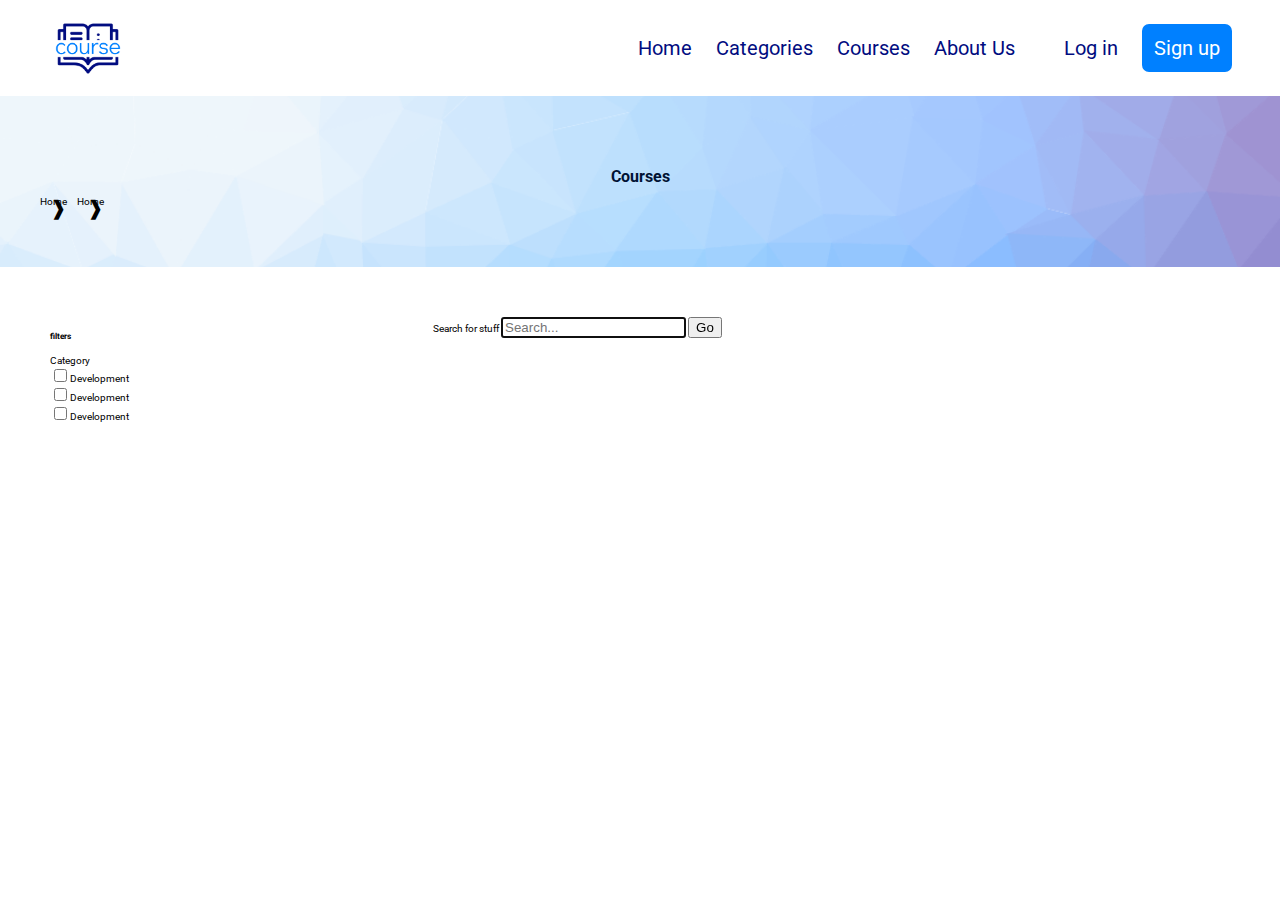
<file: allCourses.html>
<!DOCTYPE html>
<html lang="en">
  <head>
    <meta charset="UTF-8" />
    <meta http-equiv="X-UA-Compatible" content="IE=edge" />
    <meta name="viewport" content="width=device-width, initial-scale=1.0" />
    <link rel="stylesheet" href="style/style.css" />
    <link rel="stylesheet" href="style/coursesPageStyle.css" />
    <link rel="preconnect" href="https://fonts.googleapis.com" />
    <link rel="preconnect" href="https://fonts.gstatic.com" crossorigin />
    <link
      href="https://fonts.googleapis.com/css2?family=Roboto:wght@300;400;700;900&display=swap"
      rel="stylesheet"
    />
    <title>Document</title>
  </head>
  <body>
    <script src="js/script.js" type="module"></script>
    <header>
      <img class="logo" src="assets/logo.png" alt="logo" />
      <nav>
        <ul class="flex">
          <li><a href="index.html#home">Home</a></li>
          <li><a href="">Categories</a></li>
          <li><a href="">Courses</a></li>
          <li><a href="">About Us</a></li>
          <li class="login"><a href="">Log in</a></li>
          <li class="btn"><a href="">Sign up</a></li>
        </ul>
      </nav>
    </header>
    <section class="title-section background">
      <div class="container">
        <h1 class="heading">Courses</h1>
        <nav>
          <ul>
            <li><a href="#">Home</a></li>
            <li><a href="#">Home</a></li>
          </ul>
        </nav>
      </div>
    </section>
    <section class="course-page-section grid container">
      <div class="filter-container">
        <h5>filters</h5>
        <div class="filter-section-container">
          <div class="filter-header">Category</div>
          <ul>
            <li>
              <input name="dev" type="checkbox" /><label for="dev"
                >Development</label
              >
            </li>
            <li>
              <input name="dev" type="checkbox" /><label for="dev"
                >Development</label
              >
            </li>
            <li>
              <input name="dev" type="checkbox" /><label for="dev"
                >Development</label
              >
            </li>
          </ul>
        </div>
      </div>
      <div class="search">
        <form onsubmit="event.preventDefault();" role="search">
          <label for="search">Search for stuff</label>
          <input
            id="search"
            type="search"
            placeholder="Search..."
            autofocus
            required
          />
          <button type="submit">Go</button>
        </form>
      </div>

      <div class="courses-grid-container">
        <div class="courses-container grid"></div>
      </div>
    </section>
  </body>
</html>
</file>
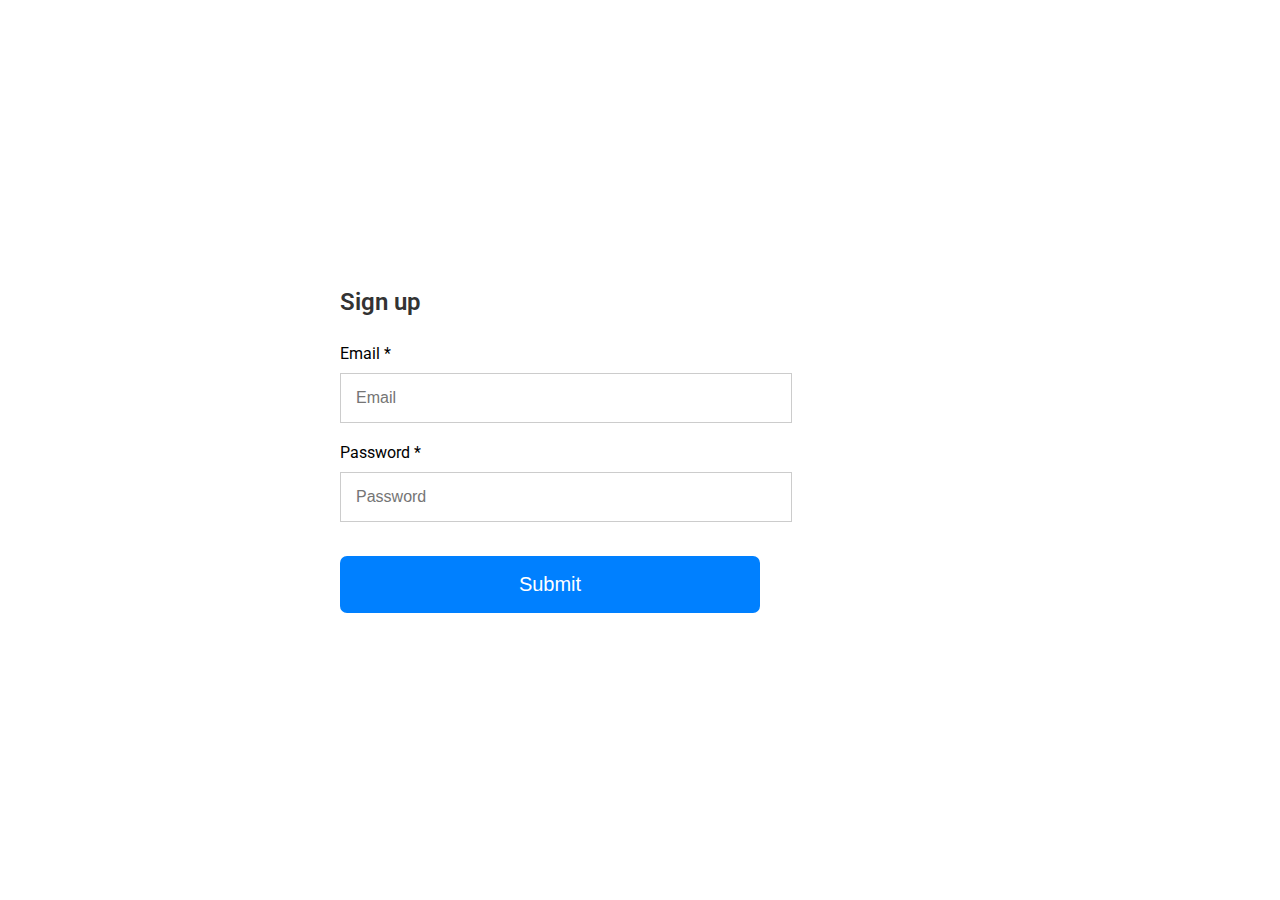
<file: login.html>
<!DOCTYPE html>
<html lang="en">
  <head>
    <meta charset="UTF-8" />
    <meta http-equiv="X-UA-Compatible" content="IE=edge" />
    <meta name="viewport" content="width=device-width, initial-scale=1.0" />
    <link rel="stylesheet" href="style/style.css" />
    <link rel="stylesheet" href="style/login.css" />
    <link rel="preconnect" href="https://fonts.googleapis.com" />
    <link rel="preconnect" href="https://fonts.gstatic.com" crossorigin />
    <link
      href="https://fonts.googleapis.com/css2?family=Roboto:wght@300;400;700;900&display=swap"
      rel="stylesheet"
    />
    <title>Document</title>
  </head>
  <body>
    <section>
      <div class="login-container">
        <form
          id="form"
          action="http://localhost/courses/server.php"
          method="GET"
        >
          <div class="checkout-block">
            <h4>Sign up</h4>

            <ul class="form-fields">
              <li class="form-field">
                <label for="email"
                  >Email <span class="required">*</span></label
                >
                <input
                  type="text"
                  name="email"
                  id="username"
                  placeholder="Email"
                  autocomplete="username"
                />
              </li>
              <li class="form-field">
                <label for="password"
                  >Password <span class="required">*</span></label
                >
                <input
                  type="password"
                  name="password"
                  id="password"
                  placeholder="Password"
                  autocomplete="current-password"
                />
              </li>
            </ul>

            <input type="submit" class="btn" value="Submit" />
        </form>
      </div>
    </section>
    <script src="jquery-3.6.4.min.js"></script>
    <script src="js/signin.js"></script>
  </body>
</html>
</file>
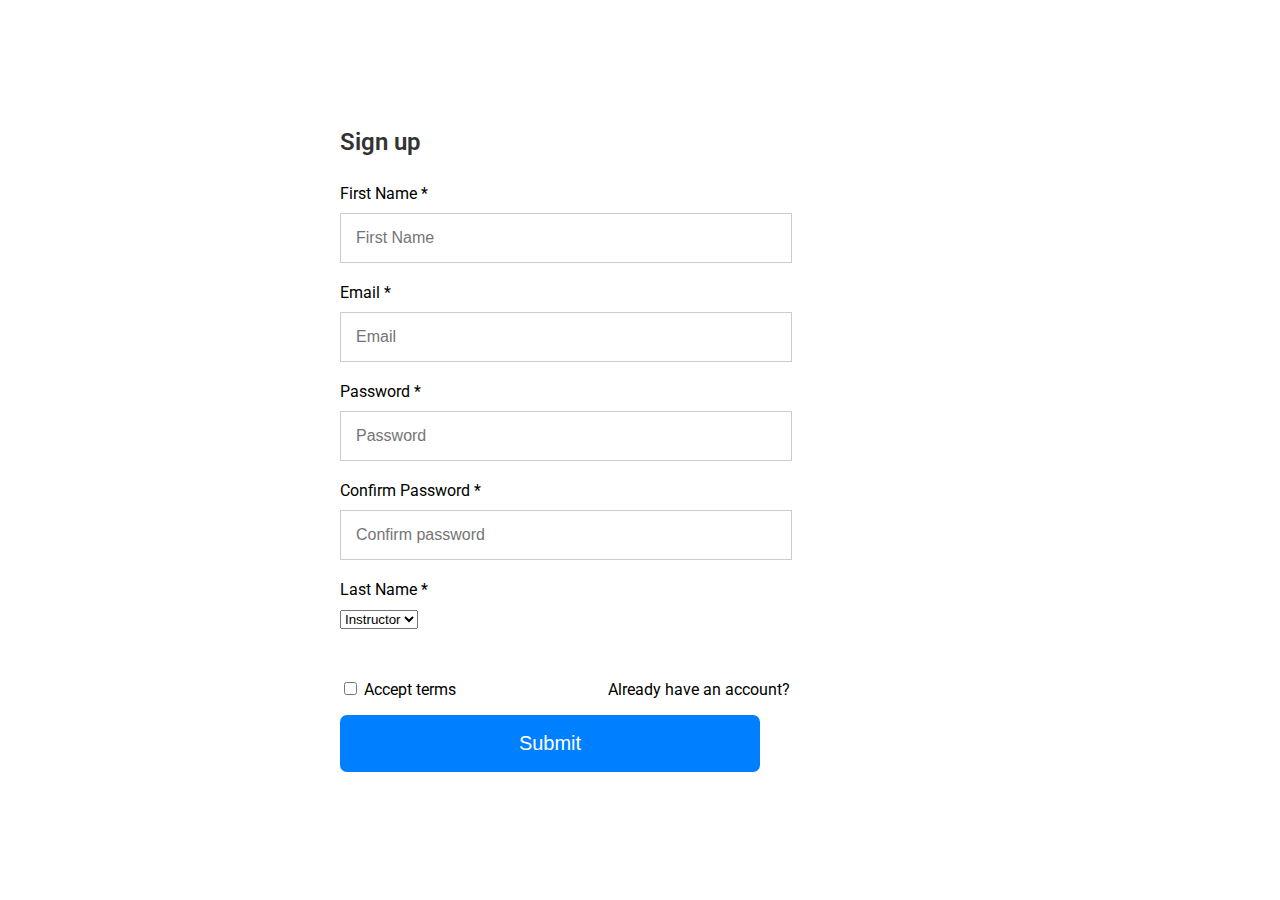
<file: signup.html>
<!DOCTYPE html>
<html lang="en">
  <head>
    <meta charset="UTF-8" />
    <meta http-equiv="X-UA-Compatible" content="IE=edge" />
    <meta name="viewport" content="width=device-width, initial-scale=1.0" />
    <link rel="stylesheet" href="style/style.css" />
    <link rel="stylesheet" href="style/login.css" />
    <link rel="preconnect" href="https://fonts.googleapis.com" />
    <link rel="preconnect" href="https://fonts.gstatic.com" crossorigin />
    <link
      href="https://fonts.googleapis.com/css2?family=Roboto:wght@300;400;700;900&display=swap"
      rel="stylesheet"
    />
    <title>Document</title>
  </head>
  <body>
    <section>
      <div class="login-container">
        <form
          id="form"
          action="http://localhost/courses/server.php"
          method="POST"
        >
          <div class="checkout-block">
            <h4>Sign up</h4>

            <ul class="form-fields">
              <li class="form-field">
                <label for="userName"
                  >First Name&nbsp;<span class="required">*</span></label
                >
                <input
                  type="text"
                  name="userName"
                  id="firstname"
                  placeholder="First Name"
                  autocomplete="firstname"
                />
              </li>
              <li class="form-field">
                <label for="email"
                  >Email&nbsp;<span class="required">*</span></label
                >
                <input
                  type="text"
                  name="email"
                  id="username"
                  placeholder="Email"
                  autocomplete="username"
                />
              </li>
              <li class="form-field">
                <label for="password"
                  >Password&nbsp;<span class="required">*</span></label
                >
                <input
                  type="password"
                  name="password"
                  id="password"
                  placeholder="Password"
                  autocomplete="current-password"
                />
              </li>
              <li class="form-field">
                <label for="passwordCon"
                  >Confirm Password&nbsp;<span class="required">*</span></label
                >
                <input
                  type="password"
                  name="passwordcon"
                  id="passwordcon"
                  placeholder="Confirm password"
                  autocomplete="current-password"
                />
              </li>
              <li class="form-field">
                <label for="userType"
                  >Last Name&nbsp;<span class="required">*</span></label
                >
                <select id="userType" name="userType">
                  <option value="instructor">Instructor</option>
                  <option value="student">Student</option>
                </select>
              </li>
            </ul>

            <input
              type="hidden"
              name="learn-press-checkout-nonce"
              value="ad607c0f30"
            />
            <p class="checkout-remember">
              <label>
                <input type="checkbox" name="rememberme" />
                Accept terms
              </label>

              <a class="lp-lost-password-link" href="#">
                Already have an account?
              </a>
            </p>

            <p class="lp-checkout-sign-up-link"></p>
          </div>
          <input type="submit" class="btn" value="Submit" />
        </form>
      </div>
    </section>
    <script src="jquery-3.6.4.min.js"></script>
    <script src="js/signin.js"></script>
  </body>
</html>
</file>
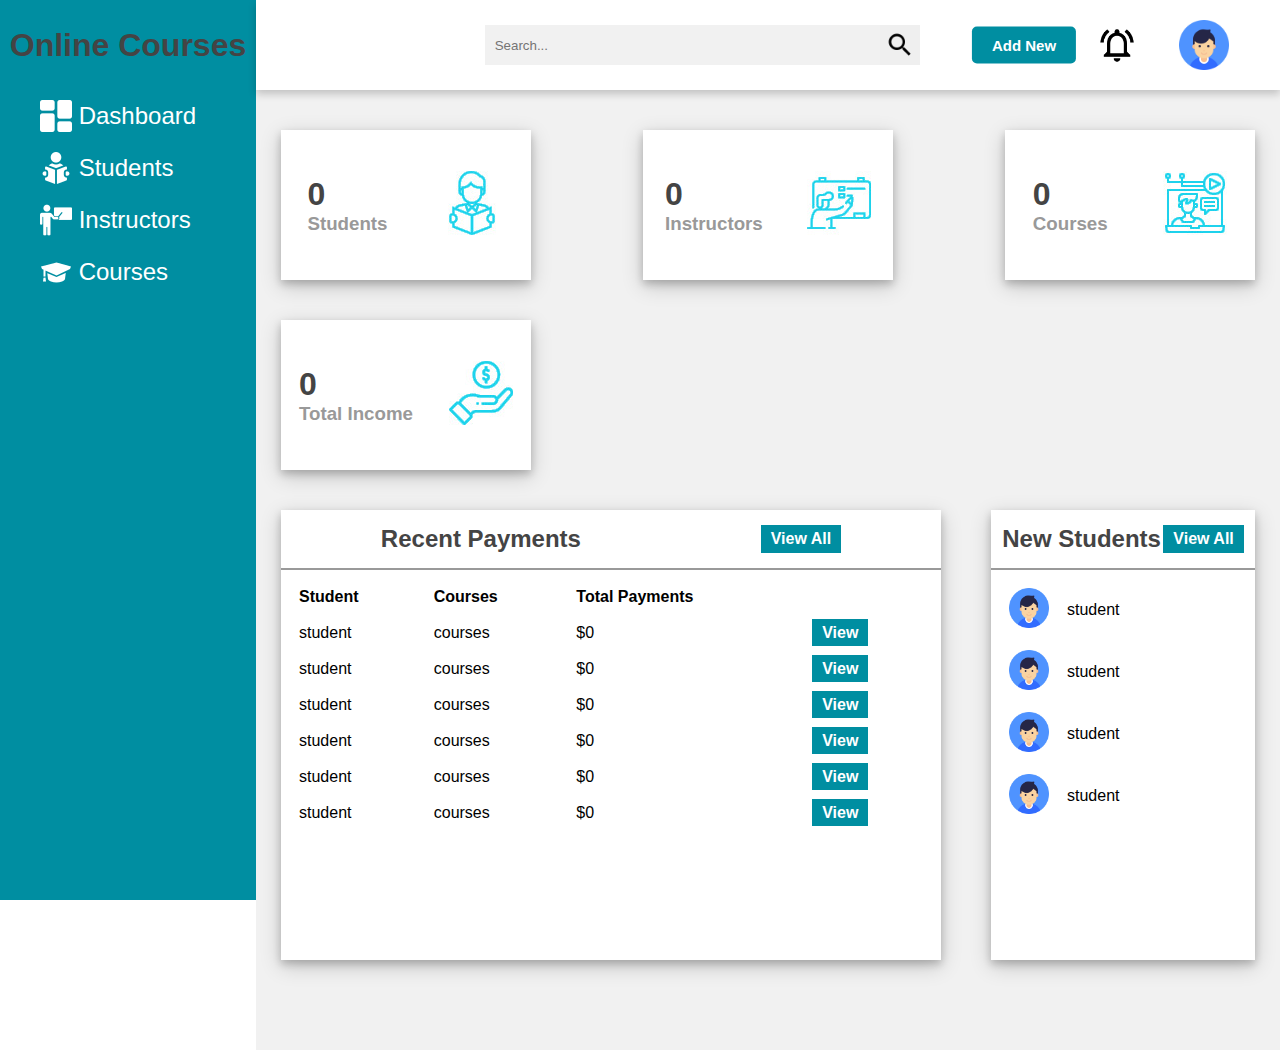
<file: admin/Admin.html>
<!DOCTYPE html>
<html lang="en">
<head>
    <meta charset="UTF-8">
    <meta http-equiv="X-UA-Compatible" content="IE=edge">
    <meta name="viewport" content="width=device-width, initial-scale=1.0">
    <title>Admin</title>
    <style>
        *{
            margin: 0;
            padding: 0;
            box-sizing: border-box;
            font-family: 'Poppins', sans-serif;
        }
        body{
            min-height: 100vh;
        }
        a{
            text-decoration: none;
            color: inherit;
        }
        li{
            list-style: none;
        }
        h1,h2{
          color: #444;  
        }
        h3{
            color: #999;
        }
        .btn{
            background: #008ea1;
            color: white;
            padding: 5px 10px;
            text-align: center;
            font-weight: 600;
        }
        .btn :hover{
            color: #008ea1;
            background-color: white;
            padding: 3px 8px;
            border: 2px solid #008ea1;
        }
        .side-menu{
            position: fixed;
            background: #008ea1;
            width: 20vw;
            min-height: 100vh;
            display: flex;
            flex-direction: column;
        }
        .side-menu .brand-name{
            height: 10vh;
            display: flex;
            align-items: center;
            justify-content: center;
        }
        .side-menu li{
            font-size: 24px;
            padding: 10px 40px;
            color: white;
            display: flex;
            align-items: center;

        }
        .side-menu li:hover{
            background:white;
            color: #008ea1;
        }
        .container{
            position:absolute;
            right: 0;
            width: 80vw;
            height: 100vh;
            background: #f1f1f1;
        } 
        .container .header{
            position: fixed;
            top: 0;
            right: 0;
            width: 80vw;
            height: 10vh;
            background: white;
            display: flex;
            align-items: center;
            justify-content: center;
            box-shadow: 0 4px 8px 0 rgba(0, 0, 0, 0.2);
            z-index: 1;
        }
        .container .header .nav{
            width: 90%;
            display: flex;
            align-items: center;   
        }
        .container .header .nav .search{
            flex: 3;
            display: flex;
            justify-content: center;
        }
        .container .header .nav .search input[type=text]{
            border: none;
            background: #f1f1f1;
            padding: 10px;
            width: 50%;
        }
        .container .header .nav .search button{
            width: 40px;
            height: 40px;
            border: none;
            display: flex;
            align-items: center;
            justify-content: center; 
        }
        .container .header .nav .search button img{
            width: 30px;
            height: 30px;   
        }
        .container .header .nav .user{
            flex: .5;
            display: flex;
            justify-content: space-between;
            align-items: center;
        }
        .container .header .nav .user img{
           width: 40px;
           height: 40px; 
        }
        .container .header .nav .user .img-case{
            position: relative;
            width: 50px;
            height: 50px; 
        }
        .container .header .nav .user .img-case img{
            position: absolute;
            top: 0;
            left: 0;
            width: 100%;
            height: 100%;
        }
        .container .content{
            position: relative;
            margin-top: 10vh ;
            min-height: 90;
            background: #f1f1f1;
        }
        .container .content .cards{
            padding: 20px 15px;
            display: flex;
           align-items: center;
           justify-content: space-between;
           flex-wrap: wrap;
        }
        .container .content .cards .card{
           width: 250px;
           height: 150px;
           background: white;
           margin: 20px 10px; 
           display: flex;
           align-items: center;
           justify-content: space-around;
           box-shadow: 0 4px 8px rgba(0, 0, 0, 0.2), 0 6px 20px 0 rgba(0, 0, 0, 0.19)
        }
        .container .content .content-2{
            min-height: 60vh;
            display: flex;
            justify-content: space-around;
            align-items: flex-start;
            flex-wrap: wrap;
        }
        .container .content .content-2 .recent-payments{
            min-height: 50vh;
            flex: 5;
            background: white;
            margin: 0 25px 25px 25px;
            display:flex;
            flex-direction: column;
            box-shadow: 0 4px 8px rgba(0, 0, 0, 0.2), 0 6px 20px 0 rgba(0, 0, 0, 0.19)
            
        }
        .container .content .content-2 .new-students{
            flex: 2;
            background: white;
            min-height: 50vh;
            margin: 0 25px;
            flex-direction: column;
            box-shadow: 0 4px 8px rgba(0, 0, 0, 0.2), 0 6px 20px 0 rgba(0, 0, 0, 0.19)
        }
        .container .content .content-2 .new-students table td:nth-child(1) img{
            height: 40px;
            width: 40px;
        }
        .title{
            display: flex;
            color: #008ea1;
            align-items: center;
            justify-content: space-around;
            padding: 15px 10px;
            border-bottom: 2px solid #999;
        }
        table, th, td {
        padding: 8px;
        text-align: left;
        }
        .container .header .nav .user .center{
            position: absolute;
            top: 50%;
            left: 75%;
            transform: translate(-50%, -50%);
        }
        .container .header .nav .user .center button{
            padding: 10px 20px;
            font-size: 15px;
            font-weight: 600;
            color: #fff;
            border: none;
            outline: none;
            cursor: pointer;
            border-radius: 5px;
        }
        .container .header .nav .user .popup{
            position: absolute;
            top: -150%;
            left: 39%;
            opacity: 0;
            transform: translate(-50%, -50%) scale(1.25);
            width: 460px;
            height: 650px;
            padding: 20px 30px;
            background: #fff;
            box-shadow: 2px 2px 5px 5px rgba(0, 0, 0, 0.15);
            border-radius: 10px;
            transition: top 0ms ease-in-out 200ms,
                        opacity 200ms ease-in-out 0ms,
                        transform 200ms ease-in-out 0ms;
        }
        .container .header .nav .user .popup.active{
            left: 39%;
            top: 500%;
            opacity: 1;
            transform: translate(-50%, -50%) scale(1);
            transition: top 0ms ease-in-out 0ms,
                        opacity 200ms ease-in-out 0ms,
                        transform 200ms ease-in-out 0ms;
        }
        .container .header .nav .user .popup .close-btn{
          position: absolute;
          top: 10px;
          right: 10px;
          width: 15px;
          height: 15px;
          background: #888;
          color: #eee;
          text-align: center;
          line-height: 15px;
          border-radius: 15px;
          cursor: pointer;  
        }
        .container .header .nav .user .popup .form h2{
            text-align: center;
            margin: 10px 0px 20px;
            font-size: 25px;
        }
        .container .header .nav .user .popup .form form .form-element{
            margin: 25px 0px;
        }
        .container .header .nav .user .popup .form form .form-element label{
            font-size: 14px;
            color: #222;
        }
        .container .header .nav .user .popup .form form .form-element input[type="text"]{
            margin-top: 15px;
            display: block;
            width: 100%;
            padding: 20px;
            outline: none;
            border: 1px solid #aaa;
            border-radius: 5px;
        }
        .container .header .nav .user .popup .form form .form-element button{
            width: 100%;
            height: 40px;
            border: none;
            outline: none;
            background: #008ea1 ;
            color: #fff;
        }   
    </style>
</head>
<body>
    <div class="side-menu">
        <div class="brand-name">
            <h1>Online Courses </h1>
        </div>
        <ul>
            <li><img src="images/dashboard (2).png" alt="">&nbsp;<a href="">Dashboard</a> </li>
            <li><img src="images/reading-book (1).png" alt="">&nbsp;<a href="Students.html">Students</a> </li>
            <li><img src="images/instructor.png" alt="">&nbsp; <a href="Instructors.html">Instructors</a></li>
            <li><img src="images/courses-32.png" alt="">&nbsp; <a href="Courses.html">Courses</a></li>
        </ul>
    </div>
    <div class="container">
        <div class="header">
            <div class="nav">
                <div class="search">
                    <input type="text" placeholder="Search...">
                    <button type="submit"><img src="images/search.png" alt=""></button>
                </div>
                <div class="user">
                    <div class="center">
                        <button class="btn" id="Add-new" style="border: none;">Add&nbsp;New</button>
                    </div>
                    <div class="popup">
                        <div class="close-btn">&times;</div>
                        <div class="form">
                            <form action="" id="form">
                                <h2>Add instructor</h2>
                                <div class="form-element">
                                    <label for="firstName">First name: </label>
                                    <input type="text" id="firstName" placeholder="First name">
                                </div>
                                <div class="form-element">
                                    <label for="lastName">Last name: </label>
                                    <input type="text" id="lastName" placeholder="Last name">
                                </div>
                                <div class="form-element">
                                    <label for="userName">User name: </label>
                                    <input type="text" id="userName" placeholder="User name">
                                </div>
                                <div class="form-element">
                                    <label for="email">Email</label>
                                    <input type="text" id="email" placeholder="example@gmail.com">
                                </div>
                                <div class="form-element" id="form">
                                    <button class = "btn" type="submit">Add</button>
                                </div>
                            </form>
                            
                        </div>
                    </div>
                    <img src="images/notifications.png" alt="">
                    <div class="img-case">
                        <img src="images/user.png" alt="">
                    </div>
                </div>
            </div>
        </div>
        <div class="content">
            <div class="cards">
                <div class="card">
                    <div class="box">
                       <h1>0</h1>
                       <h3>Students</h3> 
                    </div>
                    <div class="icon-case">
                        <img src="images/student image.jpg" alt="">
                    </div>
                </div>
                <div class="card">
                    <div class="box">
                       <h1>0</h1>
                       <h3>Instructors</h3> 
                    </div>
                    <div class="icon-case">
                        <img src="images/teachers image.jpg" alt="">
                    </div>
                </div>
                <div class="card">
                    <div class="box">
                       <h1>0</h1>
                       <h3>Courses</h3> 
                    </div>
                    <div class="icon-case">
                        <img src="images/courses image.jpg" alt="">
                    </div>
                </div>
                <div class="card">
                    <div class="box">
                       <h1>0</h1>
                       <h3>Total Income</h3> 
                    </div>
                    <div class="icon-case">
                        <img src="images/income image.jpg" alt="">
                    </div>
                </div>
            </div>
            <div class="content-2">
                <div class="recent-payments">
                    <div class="title">
                        <h2>Recent Payments</h2>
                        <a href="" class="btn">View All</a>
                    </div>
                    <table>
                        <tr>
                            <th>Student</th>
                            <th>Courses</th>
                            <th>Total Payments</th>
                        </tr>
                        <tr>
                            <td>student</td>
                            <td>courses</td>
                            <td>$0</td>
                            <td><a href="" class="btn">View</a></td>
                        </tr>
                        <tr>
                            <td>student</td>
                            <td>courses</td>
                            <td>$0</td>
                            <td><a href="" class="btn">View</a></td>
                        </tr>
                        <tr>
                            <td>student</td>
                            <td>courses</td>
                            <td>$0</td>
                            <td><a href="" class="btn">View</a></td>
                        </tr>
                        <tr>
                            <td>student</td>
                            <td>courses</td>
                            <td>$0</td>
                            <td><a href="" class="btn">View</a></td>
                        </tr>
                        <tr>
                            <td>student</td>
                            <td>courses</td>
                            <td>$0</td>
                            <td><a href="" class="btn">View</a></td>
                        </tr>
                        <tr>
                            <td>student</td>
                            <td>courses</td>
                            <td>$0</td>
                            <td><a href="" class="btn">View</a></td>
                        </tr>
                    </table>
                </div>
                <div class="new-students">
                    <div class="title">
                        <h2>New Students</h2>
                        <a href="Students.html" class="btn">View All</a>
                    </div>
                    <table> 
                        <tr>
                            <td><img src="images/user.png" alt=""></td>
                            <td>student</td>
                        </tr>
                        <tr>
                            <td><img src="images/user.png" alt=""></td>
                            <td>student</td>
                        </tr>
                        <tr>
                            <td><img src="images/user.png" alt=""></td>
                            <td>student</td>
                        </tr>
                        <tr>
                            <td><img src="images/user.png" alt=""></td>
                            <td>student</td>
                        </tr>
                    </table>
                </div>
            </div>
        </div>    
    </div>
<script>
    document.querySelector("#Add-new").addEventListener("click", function(){
        document.querySelector(".container .header .nav .user .popup").classList.add("active");
    });
    document.querySelector(".container .header .nav .user .popup .close-btn").addEventListener("click", function(){
        document.querySelector(".container .header .nav .user .popup").classList.remove("active");
    });

    const form= document.getElementById('form');
    const firstName=document.getElementById('firstName');
    const lastName=document.getElementById('lastName');
    const usertName=document.getElementById('userName');
    const email=document.getElementById('email');

    form.addEventListener('submit', function(e){
        e.preventDefault();

        const firstNameValue=firstName.value;
        const lastNameValue=lastName.value;
        const userNameValue=usertName.value;
        const emailValue=email.value;

        localStorage.setItem('first-name', firstNameValue);
        localStorage.setItem('last-name', lastNameValue);
        localStorage.setItem('user-name', userNameValue);
        localStorage.setItem('e-mail', emailValue);
        
        window.location.href="Instructors.html";
        
    })

    

</script>
</body>
</html>
</file>
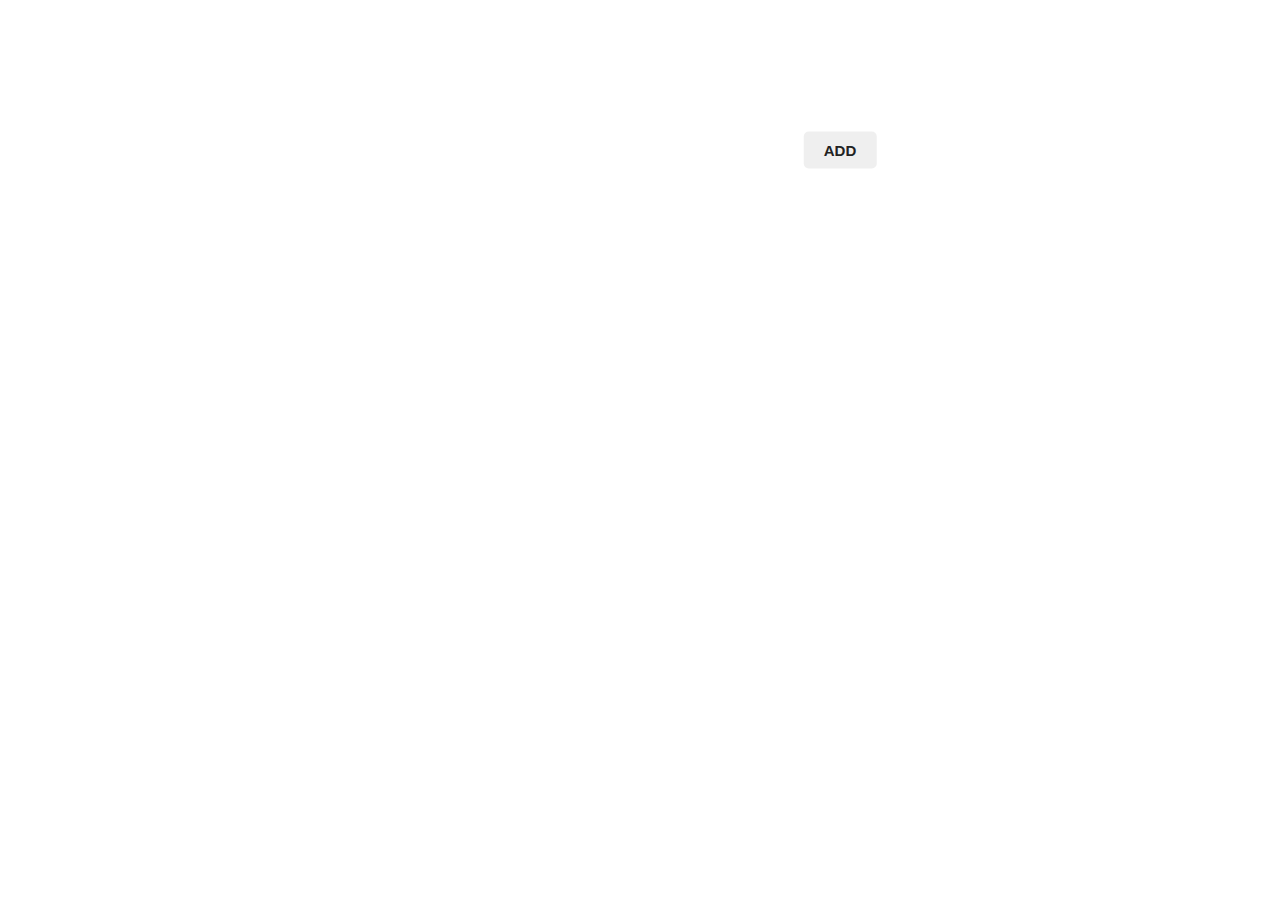
<file: admin/popup.html>
<!DOCTYPE html>
<html lang="en">
<head>
    <meta charset="UTF-8">
    <meta http-equiv="X-UA-Compatible" content="IE=edge">
    <meta name="viewport" content="width=device-width, initial-scale=1.0">
    <title>Document</title>
    <style>
        *{
            margin: 0px;
            padding: 0px;
            box-sizing: border-box;
        }
        .center{
            position: absolute;
            top: 50%;
            left: 50%;
            transform: translate(-50%, -50%);
        }
        .center button{
            margin-left: 400px;
            margin-bottom: 600px;
            padding: 10px 20px;
            font-size: 15px;
            font-weight: 600;
            color: #222;
            border: none;
            outline: none;
            cursor: pointer;
            border-radius: 5px;
        }
        .popup{
            position: absolute;
            top: -150%;
            left: 50%;
            opacity: 0;
            transform: translate(-50%, -50%) scale(1.25);
            width: 460px;
            height: 560px;
            padding: 20px 30px;
            background: #fff;
            box-shadow: 2px 2px 5px 5px rgba(0, 0, 0, 0.15);
            border-radius: 10px;
            transition: top 0ms ease-in-out 200ms,
                        opacity 200ms ease-in-out 0ms,
                        transform 200ms ease-in-out 0ms;
        }
        .popup.active{
            top: 50%;
            opacity: 1;
            transform: translate(-50%, -50%) scale(1);
            transition: top 0ms ease-in-out 0ms,
                        opacity 200ms ease-in-out 0ms,
                        transform 200ms ease-in-out 0ms;
        }
        .popup .close-btn{
            position: absolute;
            top: 10px;
            right: 10px;
            width: 15px;
            height: 15px;
            background: #888;
            color: #eee;
            text-align: center;
            line-height: 15px;
            border-radius: 15px;
            cursor: pointer;  
        }
        .popup .form h2{
            text-align: center;
            margin: 10px 0px 20px;
            font-size: 25px;
        }
        .popup .form .form-element{
            margin: 15px 0px;
        }
        .popup .form .form-element label{
            font-size: 14px;
            color: #222;
        }
        .popup .form .form-element input[type="text"]{
            margin-top: 15px;
            display: block;
            width: 100%;
            padding: 20px;
            outline: none;
            border: 1px solid #aaa;
            border-radius: 5px;
        }
        .popup .form .form-element button{
            width: 100%;
            height: 40px;
            border: none;
            outline: none;
            background: #f05462;
            color: #fff;
        }
    </style>
</head>
<body>
    <div class="center">
        <button id="Add-new">ADD</button>
    </div>
    <div class="popup">
        <div class="close-btn">&times;</div>
        <div class="form">
            <h2>Add instructor</h2>
            <div class="form-element">
                <label for="name">Instructor name: </label>
                <input type="text" id="name" placeholder="Name">
            </div>
            <div class="form-element">
                <label for="course">Course: </label>
                <input type="text" id="course" placeholder="Course">
            </div>
            <div class="form-element">
                <label for="price">Course price</label>
                <input type="text" id="price" placeholder="Price">
            </div>
            <div class="form-element">
                <button>Add</button>
            </div>
        </div>
    </div>
<script>
    document.querySelector("#Add-new").addEventListener("click", function(){
        document.querySelector(".popup").classList.add("active");
    });
    document.querySelector(".popup .close-btn").addEventListener("click", function(){
        document.querySelector(".popup").classList.remove("active");
    });
</script>
</body>
</html>
</file>
<file: style/style.css>
html {
  font-size: 62.5%;
  font-family: "Roboto", sans-serif;
}

* {
  /* padding: 0;
  margin: 0; */
}

body {
  margin: 0 auto;
  height: 100vh;
  /* background: rgb(255, 255, 255);
  background: linear-gradient(
    313deg,
    rgba(255, 255, 255, 1) 48%,
    rgba(0, 212, 255, 1) 69%
  ); */
}

ul {
  list-style: none;
  padding: 0;
  margin: 0;
}

a {
  text-decoration: none;
  color: inherit;
  outline: 0;
}

button {
  stroke: none;
}
.flex {
  display: flex;
  gap: var(--gap, 1rem);
}

.grid {
  display: grid;
  gap: var(--gap, 1rem);
}

.container {
  max-width: 120rem;
  padding: 0 3.2rem;
  margin: 0 auto;
}

main section:not(:first-child) {
  background-color: white;
}

.header {
  font-size: 4.4rem;
  line-height: 1.2;
  margin-bottom: 9.6rem;
  color: #023e8a;
}

.background {
  background-image: url(../assets/cool-background\(1\).png);
  background-repeat: no-repeat;
  background-position: top left;
  background-size: cover;
}

.sticky header {
  position: fixed;
  top: 0;
  bottom: 0;
  width: 95%;
  height: 8rem;
  padding-top: 0;
  padding-bottom: 0;
  background-color: rgba(255, 255, 255, 0.97);
  z-index: 999;
  box-shadow: 0 1.2rem 3.2rem rgba(0, 0, 0, 0.03);
}

.sticky .section-hero {
  margin-top: 9.6rem;
}

/************* HEADER *************/

/* header {
  height: 9.5rem;
  display: flex;
  flex-direction: row;
  justify-content: space-between;
  align-items: center;
  padding: 0 4.8rem;
} */

header {
  display: flex;
  justify-content: space-between;
  align-items: center;
  /* Because we want it to be sticky later */
  height: 9.6rem;
  padding: 0 4.8rem;
  position: relative;
}

.logo {
  height: 6rem;
  width: 8rem;
  object-fit: contain;
  aspect-ratio: 1/1;
}

header ul {
  font-size: 2rem;
  --gap: 2.4rem;
  color: #010c80;
}

header ul li {
  display: flex;
  justify-content: center;
  align-items: center;
}

.login {
  margin-left: 2.5rem;
}

.btn {
  background-color: #0080ff;
  color: white;
  padding: 1rem;
  border-radius: 0.7rem;
  transition: all ease-in-out 0.05s;
  border: 0.2rem solid #0080ff;
}

.btn:is(:hover, :focus) {
  background-color: white;
  color: #0080ff;
  border: 0.2rem solid #0080ff;
}

.prof-img-container {
  display: flex;
  flex-direction: column;
  position: relative;
}

.prof-img-container div{
  display: none;
}

.prof-img-container:hover div {
  position: absolute;
  display: block;
  background: #fff;
  width: 150px;
  height: 150px;
  top: 64px;
  right: -44px;
  border-radius: 5px;
}

/************* HERO SECTION *************/
.section-hero {
  padding: 4.8rem 0px 9.6rem;
}

.hero {
  max-width: 120rem;
  grid-template-columns: 1fr 1fr;
  align-items: center;
  gap: 9.6rem;
  margin: 0px auto;
  padding: 0px 3.2rem;
}

.hero img {
  width: 700px;
}

.hero-text-box h1 {
  font-size: 4rem;
  color: #001233;
}

/************* COURSES SECTION *************/
.section-courses {
  padding: 4.8rem 0px 3.2rem;
}

.heading {
  justify-content: space-between;
  align-items: center;
  font-size: 1.6rem;
  color: #001233;
  text-align: center;
}

.course-section-list a {
  padding: 0.8rem 0.8rem;
}

.course-section-list li {
  display: flex;
  padding: 0.8rem 0.8rem;
}

.course-section-list li a.active {
  display: inline-block;
  padding: 0.8rem 0.8rem;
  text-transform: uppercase;
  border-radius: 35px;
  background-color: #0080ff;
  color: #fff;
}

.courses-container {
  grid-template-columns: repeat(3, 1fr);
  padding-top: 4.8rem;
  --gap: 2rem;
}

.course-details-container {
  padding: 3rem;
}

.course-card {
  max-width: 50rem;
  box-shadow: 0 2.4rem 4.8rem rgba(0, 0, 0, 0.075);
  border-radius: 1.2rem;
  overflow: hidden;
  transition: all 0.4s;
}

.animation {
  animation-name: example;
  animation-duration: 0.5s;
}

@keyframes example {
  from {
    transform: scale(0);
  }
  to {
    transform: scale(1);
  }
}

.course-heading {
  justify-content: space-between;
  font-size: 1.4rem;
}
.course-img {
  height: 25rem;
  width: 100%;
  object-fit: cover;
  overflow: clip;
}
.lessons {
  align-items: center;
  --gap: 0.6rem;
}
.lessons img {
  width: 2rem;
  height: 2rem;
}

.tag {
  display: inline-block;
  padding: 0.8rem 0.8rem;
  font-size: 1.2rem;
  text-transform: uppercase;
  color: #03045e;
  border-radius: 40px;
  background-color: #caf0f8;
}

.course-name {
  padding-top: 2rem;
  font-size: 1.8rem;
  font-weight: 700;
  text-transform: capitalize;
}

/* .instructor-card img {
  padding: 1.4rem 0;
  height: 4.6rem;
  width: 4.6rem;
  border-radius: 50%;
} */

.circular-img {
  padding: 1.4rem 0;
  height: 4.6rem;
  width: 4.6rem;
  border-radius: 50%;
}

.instructor-container::before,
.instructor-container::after {
  content: "";
  display: block;
  height: 1px;
  width: 100%;
  background-color: #dee2e6;
}

.instructor-container > div:first-child {
  display: flex;
  align-items: center;
  gap: 1rem;
}

.instructor-details-card {
  flex-direction: column;
  --gap: 0.5rem;
}

.instructor-name {
  font-size: 1.5rem;
  font-weight: 700;
  text-transform: capitalize;
}

.instructor-role {
  font-size: 1.3rem;
  text-transform: capitalize;
  font-weight: 400;
  color: #00a6fb;
}

.learn-more-card {
  padding-top: 1.6rem;
  justify-content: space-between;
  font-size: 1.4rem;
  font-weight: 700;
}

.learn-more-card a {
  cursor: pointer;
  transition: all 200ms;
}

.learn-more-card a:hover {
  color: #0080ff;
}

.view-all-courses {
  text-align: center;
  margin: 7rem 0;
  font-size: 1.8rem;
}

.view-all-courses a {
  background: linear-gradient(
      to right,
      rgba(255, 255, 255, 1),
      rgba(255, 255, 255, 1)
    ),
    linear-gradient(
      90deg,
      rgba(2, 62, 138, 1) 9%,
      rgba(9, 9, 121, 1) 22%,
      rgba(0, 212, 255, 1) 81%
    );
  background-size: 100% 3px, 0 3px;
  background-position: 100% 100%, 0 100%;
  background-repeat: no-repeat;
  transition: background-size 400ms;
}

.view-all-courses a:hover {
  background-size: 0 3px, 100% 3px;
}

/************* CATEGORY SECTION *************/

.section-category {
  padding: 9.6rem 0px;
  background-image: url(../assets/cool-background\(1\).png);
  background-repeat: no-repeat;
  background-position: top left;
  background-size: cover;
}

.category-heading {
  font-size: 2.5rem;
  text-align: center;
}

.category-container {
  grid-template-columns: repeat(4, 1fr);
  row-gap: 1.6rem;
  margin-top: 6rem;
}

.category-heading .header {
  margin-bottom: 7rem;
}

.category-heading p {
  font-size: 1.8rem;
  line-height: 1.7;
  padding: 0;
}

.category-card {
  max-width: 24rem;
  border-radius: 1.2rem;
  align-items: center;
  padding: 0.2rem 2rem;
  background-color: #fff;
  --gap: 0;
  background: rgba(255, 255, 255, 0.3);
  box-shadow: 0 8px 32px 0 rgba(31, 38, 135, 0.37);
  backdrop-filter: blur(20px);
  -webkit-backdrop-filter: blur(20px);
  border-radius: 10px;
  border: 1px solid rgba(255, 255, 255, 0.18);
  transition: 0.4s all;
}

.box-wrap:hover .category-card {
  filter: blur(3px);
  opacity: 0.5;
  transform: scale(0.98);
  box-shadow: none;
}
.box-wrap:hover .category-card:hover {
  transform: scale(1);
  filter: blur(0px);
  opacity: 1;
  box-shadow: 0 8px 20px 0px rgba(0, 0, 0, 0.125);
}

.category-card .circular-img {
  height: 8rem;
  width: 8rem;
}

.category-details-container {
  padding-left: 4rem;
}

.category-details-container p:first-child {
  font-size: 1.6rem;
  font-weight: 700;
  text-transform: capitalize;
}

.category-details-container p {
  font-size: 1.2rem;
  font-weight: 400;
  text-transform: capitalize;
}

/************* ABOUT SECTION *************/

.section-about {
  padding: 9.6rem 0px;
}
.section-about .container {
  flex-direction: column;
  --gap: 2rem;
}
.section-about img {
  width: 40rem;
  height: 40rem;
}

.about-section-item {
  grid-template-columns: repeat(2, 1fr);
  grid-template-rows: repeat(3, 1fr);
  align-items: start;
  row-gap: 13rem;
  column-gap: 5rem;
}

.about-text h3 {
  font-size: 3rem;
  line-height: 1.2;
  margin-bottom: 1.2rem;
  font-weight: 700;
  color: #023e8a;
}
.about-text p {
  font-size: 1.8rem;
  line-height: 1.8;
  width: 80%;
}

.img-circular-box {
  display: flex;
  position: relative;
  align-items: center;
  justify-content: center;
}

.img-circular-box img {
  z-index: 1;
}

.img-circular-box::after,
.img-circular-box::before {
  content: "";
  display: block;
  position: absolute;
  top: 50%;
  left: 50%;
  translate: -50% -50%;
  border-radius: 50%;
}

.img-circular-box::before {
  width: 80%;
  padding-bottom: 80%;
  background-color: #caf0f8;
}

.img-circular-box::after {
  width: 45%;
  padding-bottom: 45%;
  background-color: #90e0ef;
}

/************* INSTRUCTOR SECTION *************/

.section-instructors {
  padding: 9.6rem 0px;
  background-image: url(../assets/cool-background\(1\).png);
  background-repeat: no-repeat;
  background-position: top left;
  background-size: cover;
}

.section-instructors-text {
  font-size: 1.6rem;
  line-height: 1.8;
  width: 80%;
}

.instructor-card .instructor-role {
  color: #023e8a;
}

.section-instructors .header {
  margin-bottom: 4rem;
}

.instructors-card-container {
  margin-top: 4.8rem;
  justify-content: center;
  align-items: center;
  max-width: 1200px;
  flex-direction: row;
}

.instructor-card {
  max-width: 28rem;
  border-radius: 1.2rem;
  overflow: hidden;
  padding-bottom: 1.6rem;
  background: rgba(255, 255, 255, 0.3);
  box-shadow: 0 8px 32px 0 rgba(31, 38, 135, 0.37);
  backdrop-filter: blur(20px);
  -webkit-backdrop-filter: blur(20px);
  border-radius: 10px;
  border: 1px solid rgba(255, 255, 255, 0.18);
  transition: all 0.3s ease-in-out;
}

.instructor-card:hover {
  transform: translateY(-18px);
}

.instructor-card-description {
  justify-content: space-evenly;
  align-items: center;
}

.instructor-card-description .course-name {
  padding: 0;
}

.instructor-card-description .circular-img {
  width: 6.2rem;
  height: 6.2rem;
}

.instructor-card img {
  width: 100%;
}

/************* GET STARTED SECTION *************/

.section-get-started {
  padding: 9.6rem 0px;
}

.get-started-card-container {
  justify-content: center;
  align-items: center;
}

.get-started-card {
  width: 100%;
  height: 40rem;
  background-image: url(../assets/Shiny\Overlay\(1\).svg);
  border-radius: 1.2rem;
  color: #fff;
  overflow: hidden;
  grid-template-columns: 2fr 1fr;
}

.get-started-text {
  padding: 4.8rem 6.4rem 6.4rem 6.4rem;
  color: #fff;
}

.get-started-text .heading {
  font-size: 3.5rem;
  color: #fff;
}

.get-started-text p {
  font-size: 1.3rem;
  margin-bottom: 4rem;
}

.get-started-img {
  background-image: url(../assets/start1.png);
  background-size: contain;
  background-position: center;
  background-repeat: no-repeat;
}

.btn-container {
  padding-top: 4rem;
  --gap: 1.5rem;
}

.btn-container .btn {
  text-align: center;
  font-size: 1.4rem;
}

/************* FOOTER *************/

.footer {
  padding: 12.8rem 0;
  border-top: 1px solid #eee;
  /* background-color: #0080ff; */
}

.footer-heading {
  font-size: 1.8rem;
  font-weight: 700;
  margin-bottom: 3.2rem;
}

.grid--footer {
  grid-template-columns: 1.5fr 1.5fr 1fr 1fr 1fr;
}

.logo-col {
  display: flex;
  flex-direction: column;
}

.contacts {
  font-style: normal;
  font-size: 1.6rem;
  line-height: 1.6;
}

.contacts:first-child {
  margin-bottom: 2.4rem;
}

.footer-nav {
  list-style: none;
  display: flex;
  flex-direction: column;
  align-items: start;
  gap: 2.4rem;
}

.footer-link:link,
.footer-link:visited {
  text-decoration: none;
  font-size: 1.6rem;
  color: #767676;
  transition: all 0.3s;
}

.footer-link:hover,
.footer-link:active {
  color: #555;
}

.footer-logo {
  display: block;
  margin-bottom: 3.2rem;
}

.social-links {
  list-style: none;
  display: flex;
  gap: 2.4rem;
}

.social-icon {
  height: 2.4rem;
  width: 2.4rem;
}

.copyright {
  font-size: 1.4rem;
  color: #767676;
  line-height: 1.6;
  margin-top: auto;
}
</file>
<file: style/coursesPageStyle.css>
.title-section {
  padding: 6rem 0;
}

.title-section ul {
  display: flex;
  align-items: start;
  gap: 1rem;
}

.title-section ul li {
  display: block;
}

.title-section ul li {
  position: relative;
}

.title-section ul a::after {
  content: "\2771";
  position: absolute;
  right: 0rem;
  font-size: 20px;
}
/* //////////////////////////////////////// */

.filter-section-container ul li {
  display: block;
}

.course-page-section {
  grid-template-areas:
    "filter  search  search"
    "filter courses courses"
    "filter courses courses";
  column-gap: 5rem;
  row-gap: 2rem;
  padding: 5rem;
  
}

.search {
  display: block;
  position: relative;
  width: 50%;
  height: 50%;
  grid-area: search;
}

.filter-container {
  grid-area: filter;
}

.courses-grid-container{
  grid-area: courses;
}
</file>
<file: style/login.css>
section {
  height: 100vh;
  display: flex;
  align-items: center;
  justify-content: center;
}

.checkout-block h4 {
  margin-top: 0;
  margin-bottom: 28px;
  color: #333;
  font-size: 2.4rem;
  font-weight: 600;
}

.login-container {
  width: 600px;
}

.form-fields {
  padding-bottom: 1.4rem;
}

.form-field {
  margin-bottom: 2rem;
}

.form-fields li {
  font-size: 1.6rem;
}

.form-field label {
  display: block;
  margin-bottom: 1rem;
}

.form-field input {
  width: 70%;
  font-size: 1.6rem;
  padding: 1.5rem;
  border: 1px solid #ccc;
}

.checkout-remember {
  display: flex;
  font-size: 1.6rem;
  align-items: center;
  justify-content: space-between;
  width: 75%;
}

.btn{
  width: 70%;
  font-size: 2rem;
  padding: 1.5rem 0;
}
</file>
